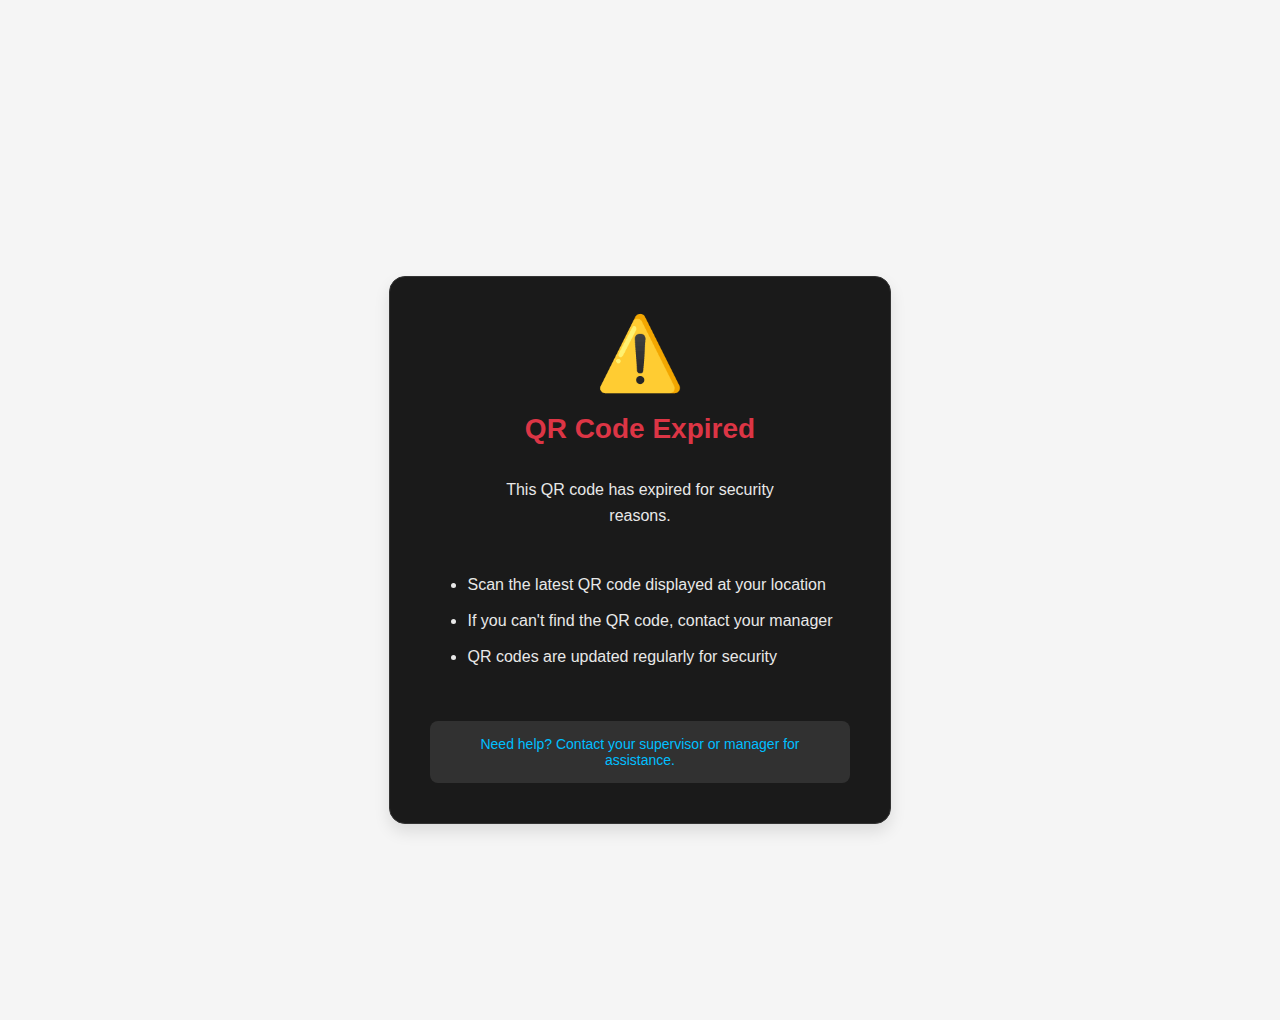
<file: expired.html>
<!DOCTYPE html>
<html lang="en">
<head>
    <meta charset="UTF-8">
    <meta name="viewport" content="width=device-width, initial-scale=1.0">
    <link href="https://fonts.cdnfonts.com/css/inter" rel="stylesheet">
    <link rel="stylesheet" href="./syles.css">
    <title>QR Code Expired</title>
    <style>
        body {
            min-height: 100vh;
            display: flex;
            justify-content: center;
            align-items: center;
            background-color: #f5f5f5;
            padding: 20px;
            margin: 0;
            font-family: 'Inter', sans-serif;
        }

        .expired-container {
            display: flex;
            flex-direction: column;
            align-items: center;
            justify-content: center;
            background-color: #1a1a1a;
            color: #fff;
            padding: 40px;
            border-radius: 16px;
            box-shadow: 0 8px 16px rgba(0, 0, 0, 0.1);
            border: 1px solid #333;
            width: 100%;
            max-width: 420px;
            text-align: center;
        }

        .expired-icon {
            color: #dc3545;
            font-size: 72px;
            margin-bottom: 24px;
            animation: fadeIn 0.5s ease-out;
            line-height: 1;
        }

        .expired-message {
            font-size: 28px;
            color: #dc3545;
            margin-bottom: 16px;
            font-weight: 600;
        }

        .expired-text {
            color: #fff;
            opacity: 0.9;
            margin-bottom: 24px;
            line-height: 1.6;
            font-size: 16px;
            max-width: 320px;
        }

        .instruction-list {
            text-align: left;
            color: #fff;
            opacity: 0.9;
            margin: 20px 0;
            padding-left: 20px;
        }

        .instruction-list li {
            margin-bottom: 12px;
            line-height: 1.5;
        }

        .contact-info {
            margin-top: 20px;
            padding: 15px;
            background: rgba(255, 255, 255, 0.1);
            border-radius: 8px;
            font-size: 14px;
            color: #00bfff;
        }

        @keyframes fadeIn {
            from {
                opacity: 0;
                transform: translateY(-20px);
            }
            to {
                opacity: 1;
                transform: translateY(0);
            }
        }

        @media (max-width: 480px) {
            .expired-container {
                padding: 24px;
                max-width: 90%;
                margin: 16px;
            }

            .expired-icon {
                font-size: 56px;
                margin-bottom: 20px;
            }

            .expired-message {
                font-size: 24px;
                margin-bottom: 12px;
            }

            .expired-text {
                font-size: 14px;
                margin-bottom: 20px;
                padding: 0 10px;
            }

            .instruction-list {
                font-size: 14px;
                padding-left: 16px;
            }
        }
    </style>
</head>
<body class="expired-page">
    <!-- <div class="logo-container">
        <img src="seal.png" alt="SEAL Security Logo">
    </div> -->
    <div class="expired-container">
        <div class="expired-icon">⚠️</div>
        <div class="expired-message">QR Code Expired</div>
        <p class="expired-text">This QR code has expired for security reasons.</p>

        <ul class="instruction-list">
            <li>Scan the latest QR code displayed at your location</li>
            <li>If you can't find the QR code, contact your manager</li>
            <li>QR codes are updated regularly for security</li>
        </ul>

        <div class="contact-info">
            Need help? Contact your supervisor or manager for assistance.
        </div>
    </div>
</body>
</html>
</file>
<file: syles.css>
/* Updated Logo Styles */
/* .logo-container {
    position: fixed;
    top: 20px;
    left: 50%;
    transform: translateX(-50%);
    z-index: 1000;
    background: white;
    padding: 10px;
    border-radius: 8px;
    box-shadow: 0 2px 4px rgba(0, 0, 0, 0.1);
}

.logo-container img {
    max-width: 150px;
    height: auto;
    background: linear-gradient(to right,
                rgba(0, 0, 0, 0.7),
                rgba(72, 50, 120, 0.7),
                rgba(0, 0, 0, 0.7));
        padding: 4px 10px;
        border-top: 1px solid rgba(255, 255, 255, 0.3);
        border-radius: 0 0 5px 5px;
}
.logo-container {
    padding: 8px;
    border-radius: 4px;
    background: transparent;
    box-shadow: none;
    position: fixed;
    z-index: 1000;
}

.logo-container img {
    max-width: 120px;
    height: auto;
    border: 2px solid rgba(255, 255, 255, 0.3);
    border-radius: 4px;
    padding: 2px;
} */
.logo-container {
    position: fixed;
    top: 20px;
    left: 20px;
    z-index: 1000;
    background: transparent;
    box-shadow: none;
}

.logo-container img {
    max-width: 120px;
    height: auto;
    border: 2px solid rgba(255, 255, 255, 0.3);
    border-radius: 4px;
    padding: 2px;
    background: linear-gradient(to right,
                rgba(0, 0, 0, 0.7),
                rgba(72, 50, 120, 0.7),
                rgba(0, 0, 0, 0.7));
        padding: 4px 10px;
        border-top: 1px solid rgba(255, 255, 255, 0.3);
}
.dashboard-header {
    display: flex;
    justify-content: space-between;
    align-items: center;
    margin-bottom: 20px;
    padding: 20px;
    width: 100%;
}
.logout-btn {
    background: #dc3545 !important;
    color: white;
    position: absolute;
    /* top: 20px;
    right: 20px; */
    top: 40px;
        right: 40px;
    padding: 8px 16px;
    border-radius: 4px;
    border: none;
    cursor: pointer;
}
body.index-page {
    padding-top: 20px !important;
    /* Reduced top padding */
}

.index-page .admin-link {
    position: fixed;
    /* top: 20px;
    right: 20px; */
    top: 50px;
        right: 25px;
    margin: 0;
    background: #6c757d;
    color: white;
    padding: 8px 16px;
    border-radius: 4px;
    text-decoration: none;
}
/* Body padding and fixed header adjustments */
body {
    padding-top: 100px !important;
}

body.signin-page,
body.index-page {
    display: flex;
    flex-direction: column;
    min-height: 100vh;
}

/* Responsive Adjustments for Logo */
@media (max-width: 768px) {
.logo-container img {
        max-width: 100px;
    }

    .index-page .admin-link,
    .logout-btn {
        padding: 6px 12px;
        font-size: 14px;
    }
    .search-export {
        flex-direction: row !important;
        flex-wrap: wrap;
        gap: 10px;
        justify-content: space-between;
    }

    .action-buttons {
        display: flex;
        flex-direction: row !important;
        gap: 10px;
    }

    .add-btn,
    .export-btn {
        padding: 8px 16px !important;
        font-size: 14px !important;
        white-space: nowrap;
    }

    #searchInput {
        width: 100%;
        margin-bottom: 10px;
    }
         .regenerate-btn {
             padding: 8px 16px !important;
             /* Match the padding of other buttons */
             font-size: 14px !important;
             /* Match the font size of other buttons */
             white-space: nowrap;
             /* Prevent text from wrapping */
         }
}

/* Additional mobile optimizations */
@media (max-width: 480px) {
    .logo-container {
            top: 10px;
            left: 10px;
        }

        .logo-container img {
            max-width: 80px;
        }

           .index-page .admin-link
           {
                top: 30px;
                right: 20px;
                font-size: 12px;
           }
           .logout-btn {
               top: 20px;
               right: 31px;
               font-size: 12px;
           }

        body {
            padding-top: 60px !important;
        }

    .table-container {
        margin: 0 -15px;
    }
}

/* Table Styles */
.table-container {
    width: 100%;
    overflow-x: auto;
    -webkit-overflow-scrolling: touch;
}

table {
    min-width: 100%;
    border-collapse: collapse;
    margin-top: 20px;
    background: white;
}

th,
td {
    padding: 12px;
    text-align: left;
    border-bottom: 1px solid #ddd;
}

th {
    background-color: #f8f9fa;
    font-weight: 600;
}

tr:hover {
    background-color: #f5f5f5;
}

/* Button Styles */
.add-btn {
    background: #28a745 !important;
}

.export-btn {
    background: #6610f2 !important;
}

.edit-btn {
    background: #17a2b8 !important;
}

.delete-btn {
    background: #dc3545 !important;
}

.regenerate-btn {
    background: #fd7e14 !important;
}

.logout-btn {
    /* background: #6c757d !important; */
}

/* Button Layout for Smaller Screens */
@media (max-width: 768px) {
    .search-export {
        flex-direction: column;
        gap: 15px;
    }

    .action-buttons {
        display: flex;
        flex-direction: column;
        gap: 10px;
    }
}
</file>
